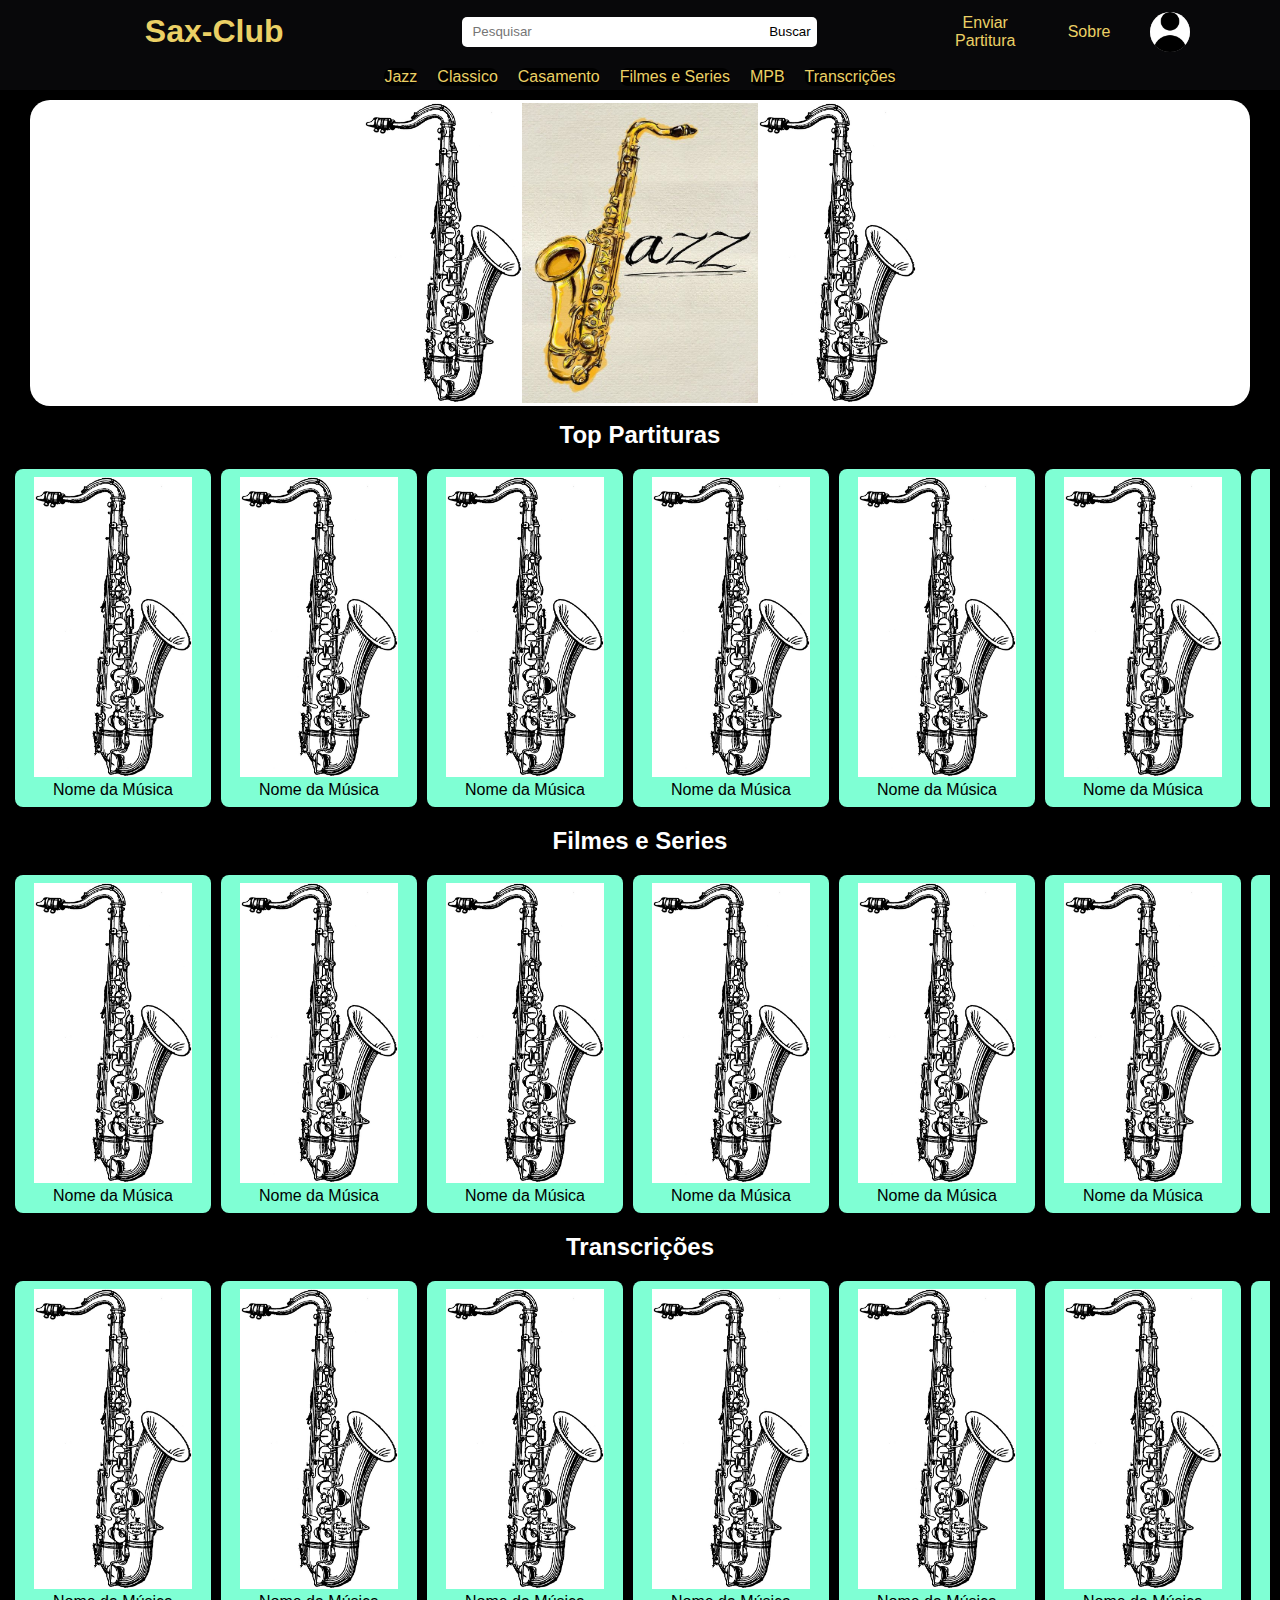
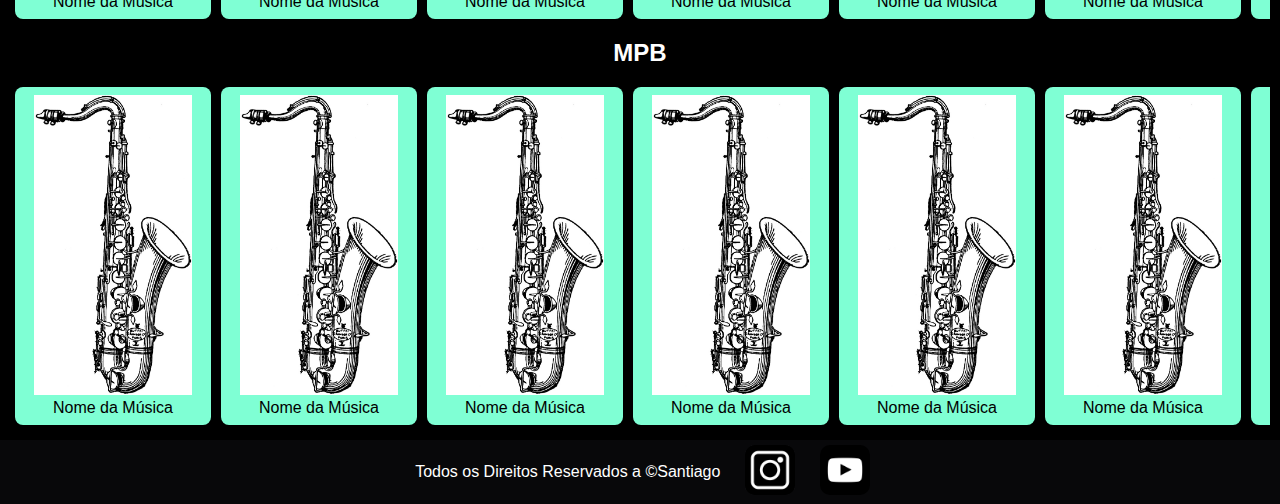
<file: index.html>
<!DOCTYPE html>
<html lang="pt-br">
<head>
    <meta charset="UTF-8">
    <meta name="viewport" content="width=device-width, initial-scale=1.0">
    <title>Sax-Club</title>
    <link rel="stylesheet" href="css/header.css">
    <link rel="stylesheet" href="css/color.css">
    <link rel="stylesheet" href="style.css">
</head>
<body>
    <header>
        <section class="cabecalho">

            <h1 class="some">Sax-Club</h1>

            <nav class="psq">
                <input type="search" placeholder="Pesquisar">
                <button>Buscar</button>
            </nav>

            <nav class="navegacao">
                <a class="some" href="#">Enviar <br> Partitura</a>
                <a class="some" href="#">Sobre</a>
                <button class="icon"><img src="imagens/perfil.jpg" alt="Perfil"></button>
            </nav>

        </section>
            <section class="menu">
            <a href="#">Jazz</a>
            <a href="#">Classico</a>
            <a class="some" href="#">Casamento</a>
            <a href="#">Filmes e Series</a>
            <a href="#">MPB</a>
            <a class="some" href="#">Transcrições</a>
        </section>

        <nav class="mobile">
            <button class="icon"><img src="imagens/icon-sheet.jpeg" alt="Partituras"></button>
            <button class="icon"><img src="imagens/artistas.jpg" alt="Artistas"></button>
            <button class="icon"><img src="imagens/perfil.jpg" alt="Perfil"></button>
        </nav>
    </header>

    <main>
       <div class="imagem-principal">
        <img class="saxmg" src="imagens/Saxophone.jpg"  alt="">
        <img src="imagens/Jazz-Sax.jpg" alt="">
        <img class="saxmg" src="imagens/Saxophone.jpg" alt="">
    </div>

    <h2>Top Partituras</h2>

    <section class="musicas">
        <a href="Pag/Part.html">
            <div class="cards">
                <img src="imagens/Saxophone.jpg" alt="Paritura">
                <p>Nome da Música</p>
            </div>
        </a>
        <a href="Pag/Part.html">
            <div class="cards">
                <img src="imagens/Saxophone.jpg" alt="Paritura">
                <p>Nome da Música</p>
            </div>
        </a>
        <a href="Pag/Part.html">
            <div class="cards">
                <img src="imagens/Saxophone.jpg" alt="Paritura">
                <p>Nome da Música</p>
            </div>
        </a>
        <a href="Pag/Part.html">
            <div class="cards">
                <img src="imagens/Saxophone.jpg" alt="Paritura">
                <p>Nome da Música</p>
            </div>
        </a>
        <a href="Pag/Part.html">
            <div class="cards">
                <img src="imagens/Saxophone.jpg" alt="Paritura">
                <p>Nome da Música</p>
            </div>
        </a>
        <a href="Pag/Part.html">
            <div class="cards">
                <img src="imagens/Saxophone.jpg" alt="Paritura">
                <p>Nome da Música</p>
            </div>
        </a>
        <a href="Pag/Part.html">
            <div class="cards">
                <img src="imagens/Saxophone.jpg" alt="Paritura">
                <p>Nome da Música</p>
            </div>
        </a>
        <a href="Pag/Part.html">
            <div class="cards">
                <img src="imagens/Saxophone.jpg" alt="Paritura">
                <p>Nome da Música</p>
            </div>
        </a>
        <a href="Pag/Part.html">
            <div class="cards">
                <img src="imagens/Saxophone.jpg" alt="Paritura">
                <p>Nome da Música</p>
            </div>
        </a>
        <a href="Pag/Part.html">
            <div class="cards">
                <img src="imagens/Saxophone.jpg" alt="Paritura">
                <p>Nome da Música</p>
            </div>
        </a>
    </section>

    <h2>Filmes e Series</h2>

    <section class="musicas">
        <a href="Pag/Part.html">
            <div class="cards">
                <img src="imagens/Saxophone.jpg" alt="Paritura">
                <p>Nome da Música</p>
            </div>
        </a>
        <a href="Pag/Part.html">
            <div class="cards">
                <img src="imagens/Saxophone.jpg" alt="Paritura">
                <p>Nome da Música</p>
            </div>
        </a>
        <a href="Pag/Part.html">
            <div class="cards">
                <img src="imagens/Saxophone.jpg" alt="Paritura">
                <p>Nome da Música</p>
            </div>
        </a>
        <a href="Pag/Part.html">
            <div class="cards">
                <img src="imagens/Saxophone.jpg" alt="Paritura">
                <p>Nome da Música</p>
            </div>
        </a>
        <a href="Pag/Part.html">
            <div class="cards">
                <img src="imagens/Saxophone.jpg" alt="Paritura">
                <p>Nome da Música</p>
            </div>
        </a>
        <a href="Pag/Part.html">
            <div class="cards">
                <img src="imagens/Saxophone.jpg" alt="Paritura">
                <p>Nome da Música</p>
            </div>
        </a>
        <a href="Pag/Part.html">
            <div class="cards">
                <img src="imagens/Saxophone.jpg" alt="Paritura">
                <p>Nome da Música</p>
            </div>
        </a>
        <a href="Pag/Part.html">
            <div class="cards">
                <img src="imagens/Saxophone.jpg" alt="Paritura">
                <p>Nome da Música</p>
            </div>
        </a>
        <a href="Pag/Part.html">
            <div class="cards">
                <img src="imagens/Saxophone.jpg" alt="Paritura">
                <p>Nome da Música</p>
            </div>
        </a>
        <a href="Pag/Part.html">
            <div class="cards">
                <img src="imagens/Saxophone.jpg" alt="Paritura">
                <p>Nome da Música</p>
            </div>
        </a>
    </section>

    <h2>Transcrições</h2>

    <section class="musicas">
        <a href="Pag/Part.html">
            <div class="cards">
                <img src="imagens/Saxophone.jpg" alt="Paritura">
                <p>Nome da Música</p>
            </div>
        </a>
        <a href="Pag/Part.html">
            <div class="cards">
                <img src="imagens/Saxophone.jpg" alt="Paritura">
                <p>Nome da Música</p>
            </div>
        </a>
        <a href="Pag/Part.html">
            <div class="cards">
                <img src="imagens/Saxophone.jpg" alt="Paritura">
                <p>Nome da Música</p>
            </div>
        </a>
        <a href="Pag/Part.html">
            <div class="cards">
                <img src="imagens/Saxophone.jpg" alt="Paritura">
                <p>Nome da Música</p>
            </div>
        </a>
        <a href="Pag/Part.html">
            <div class="cards">
                <img src="imagens/Saxophone.jpg" alt="Paritura">
                <p>Nome da Música</p>
            </div>
        </a>
        <a href="Pag/Part.html">
            <div class="cards">
                <img src="imagens/Saxophone.jpg" alt="Paritura">
                <p>Nome da Música</p>
            </div>
        </a>
        <a href="Pag/Part.html">
            <div class="cards">
                <img src="imagens/Saxophone.jpg" alt="Paritura">
                <p>Nome da Música</p>
            </div>
        </a>
        <a href="Pag/Part.html">
            <div class="cards">
                <img src="imagens/Saxophone.jpg" alt="Paritura">
                <p>Nome da Música</p>
            </div>
        </a>
        <a href="Pag/Part.html">
            <div class="cards">
                <img src="imagens/Saxophone.jpg" alt="Paritura">
                <p>Nome da Música</p>
            </div>
        </a>
        <a href="Pag/Part.html">
            <div class="cards">
                <img src="imagens/Saxophone.jpg" alt="Paritura">
                <p>Nome da Música</p>
            </div>
        </a>
    </section>

    <h2>MPB</h2>

    <section class="musicas">
        <a href="Pag/Part.html">
            <div class="cards">
                <img src="imagens/Saxophone.jpg" alt="Paritura">
                <p>Nome da Música</p>
            </div>
        </a>
        <a href="Pag/Part.html">
            <div class="cards">
                <img src="imagens/Saxophone.jpg" alt="Paritura">
                <p>Nome da Música</p>
            </div>
        </a>
        <a href="Pag/Part.html">
            <div class="cards">
                <img src="imagens/Saxophone.jpg" alt="Paritura">
                <p>Nome da Música</p>
            </div>
        </a>
        <a href="Pag/Part.html">
            <div class="cards">
                <img src="imagens/Saxophone.jpg" alt="Paritura">
                <p>Nome da Música</p>
            </div>
        </a>
        <a href="Pag/Part.html">
            <div class="cards">
                <img src="imagens/Saxophone.jpg" alt="Paritura">
                <p>Nome da Música</p>
            </div>
        </a>
        <a href="Pag/Part.html">
            <div class="cards">
                <img src="imagens/Saxophone.jpg" alt="Paritura">
                <p>Nome da Música</p>
            </div>
        </a>
        <a href="Pag/Part.html">
            <div class="cards">
                <img src="imagens/Saxophone.jpg" alt="Paritura">
                <p>Nome da Música</p>
            </div>
        </a>
        <a href="Pag/Part.html">
            <div class="cards">
                <img src="imagens/Saxophone.jpg" alt="Paritura">
                <p>Nome da Música</p>
            </div>
        </a>
        <a href="Pag/Part.html">
            <div class="cards">
                <img src="imagens/Saxophone.jpg" alt="Paritura">
                <p>Nome da Música</p>
            </div>
        </a>
        <a href="Pag/Part.html">
            <div class="cards">
                <img src="imagens/Saxophone.jpg" alt="Paritura">
                <p>Nome da Música</p>
            </div>
        </a>
    </section>

    </main>
    
    <footer>
            <p>Todos os Direitos Reservados a &copy;Santiago</p>
            <div class="some">
                <a target="_blank" href="https://www.instagram.com/otta.santiago/"><img src="imagens/instagram.jpg"></a>
                <a target="_blank" href="https://www.youtube.com/channel/UCiYe3Cgi87HiJQ_fqIb365g"><img src="imagens/Youtube.jpg"></a>
            </div>
    </footer>
</body>
</html>
</file>
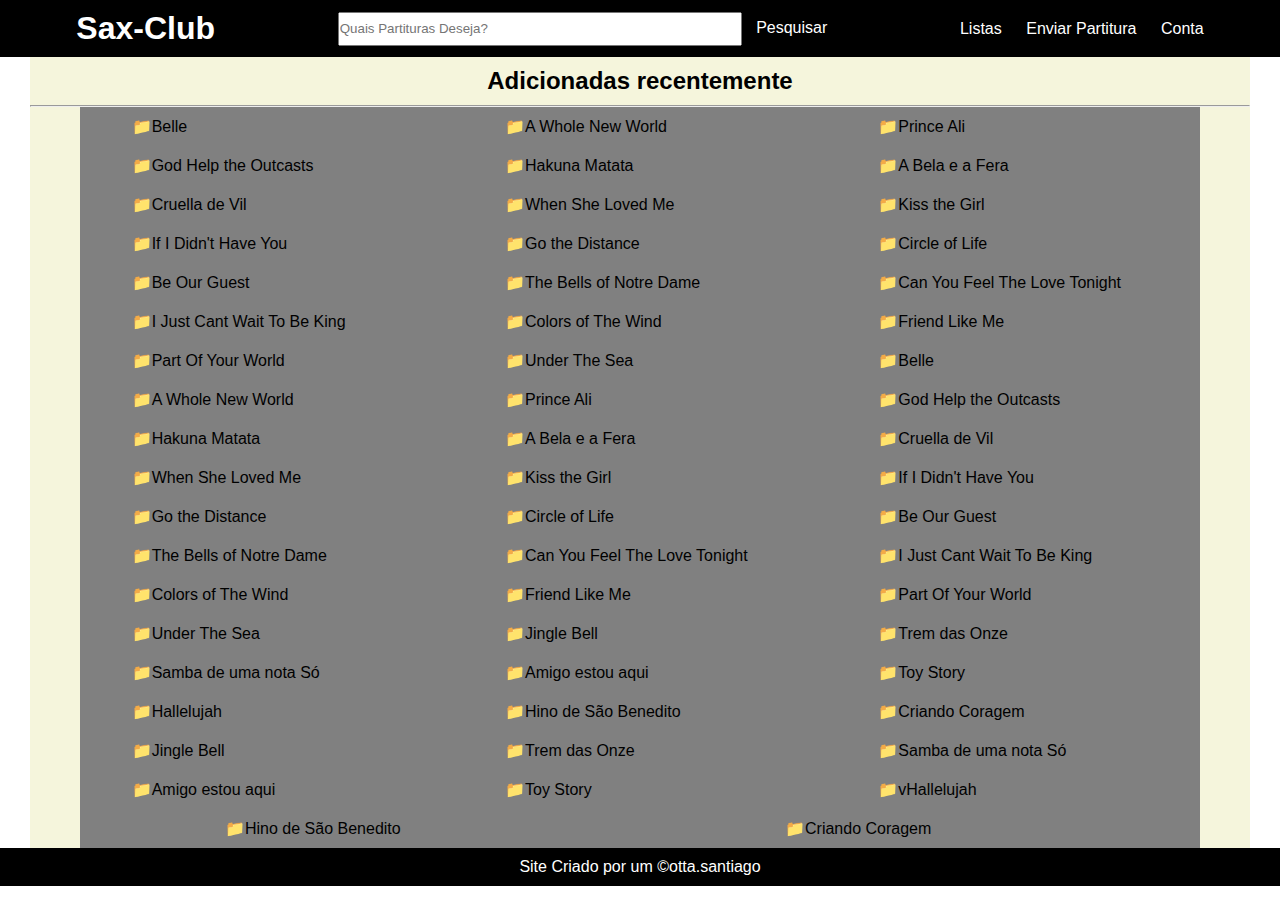
<file: Site/index.html>
<!DOCTYPE html>
<html lang="pt-br">
<head>
    <meta charset="UTF-8">
    <meta name="viewport" content="width=device-width, initial-scale=1.0">
    <title>Sax Club</title>
    <link rel="stylesheet" href="style.css">
</head>
<body>
    <header>
            <h1><a href="">Sax-Club</a></h1>
            <div>
                <input class="pesquisa" type="text" placeholder="Quais Partituras Deseja?">
                <a href="">Pesquisar</a>
            </div>
        <nav>
            <a href="">Listas</a>
            <a href="">Enviar Partitura</a>
            <a href="">Conta</a>
        </nav>
    </header>
    <main>
        <h2>Adicionadas recentemente</h2>
        <hr>
            <nav>
                    <a href="">📁Belle</a>                    
                    <a href="">📁A Whole New World</a>                    
                    <a href="">📁Prince Ali</a>                    
                    <a href="">📁God Help the Outcasts</a>                    
                    <a href="">📁Hakuna Matata</a>                    
                    <a href="">📁A Bela e a Fera</a>                    
                    <a href="">📁Cruella de Vil</a>                    
                    <a href="">📁When She Loved Me</a>                    
                    <a href="">📁Kiss the Girl</a>                    
                    <a href="">📁If I Didn't Have You</a>                    
                    <a href="">📁Go the Distance</a>                    
                    <a href="">📁Circle of Life</a>                    
                    <a href="">📁Be Our Guest</a>                    
                    <a href="">📁The Bells of Notre Dame</a>                    
                    <a href="">📁Can You Feel The Love Tonight</a>                    
                    <a href="">📁I Just Cant Wait To Be King</a>                    
                    <a href="">📁Colors of The Wind</a>                    
                    <a href="">📁Friend Like Me</a>                    
                    <a href="">📁Part Of Your World</a>                    
                    <a href="">📁Under The Sea</a>                                 
                    <a href="">📁Belle</a>                    
                    <a href="">📁A Whole New World</a>                    
                    <a href="">📁Prince Ali</a>                    
                    <a href="">📁God Help the Outcasts</a>                    
                    <a href="">📁Hakuna Matata</a>                    
                    <a href="">📁A Bela e a Fera</a>                    
                    <a href="">📁Cruella de Vil</a>                    
                    <a href="">📁When She Loved Me</a>                    
                    <a href="">📁Kiss the Girl</a>                    
                    <a href="">📁If I Didn't Have You</a>                    
                    <a href="">📁Go the Distance</a>                    
                    <a href="">📁Circle of Life</a>                    
                    <a href="">📁Be Our Guest</a>                    
                    <a href="">📁The Bells of Notre Dame</a>                    
                    <a href="">📁Can You Feel The Love Tonight</a>                    
                    <a href="">📁I Just Cant Wait To Be King</a>                    
                    <a href="">📁Colors of The Wind</a>                    
                    <a href="">📁Friend Like Me</a>                    
                    <a href="">📁Part Of Your World</a>                    
                    <a href="">📁Under The Sea</a>                
                    <a href="">📁Jingle Bell</a>
                    <a href="">📁Trem das Onze</a>
                    <a href="">📁Samba de uma nota Só</a>
                    <a href="">📁Amigo estou aqui</a>
                    <a href="">📁Toy Story</a>
                    <a href="">📁Hallelujah</a>
                    <a href="">📁Hino de São Benedito</a>
                    <a href="">📁Criando Coragem</a>           
                    <a href="">📁Jingle Bell</a>
                    <a href="">📁Trem das Onze</a>
                    <a href="">📁Samba de uma nota Só</a>
                    <a href="">📁Amigo estou aqui</a>
                    <a href="">📁Toy Story</a>
                    <a href="">📁vHallelujah</a>
                    <a href="">📁Hino de São Benedito</a>
                    <a href="">📁Criando Coragem</a>               
            </nav>
    </main>
    <footer><p>Site Criado por um &copy;otta.santiago</p></footer>
</body>
</html>
</file>
<file: css/header.css>
.cabecalho{
    display: flex;
    align-items: center;
    padding: 0px 15px;
    justify-content: space-around;
    height: 7vh;
}
.cabecalho h1, .navegacao{
    width: 300px;
    text-align: center;
}
.psq{
    display: flex;
    align-items: baseline;
}

.psq input{
    padding: 0px 10px;
    width: 300px;
    height: 30px;
    margin: 0px;
    border-radius: 5px 0px 0px 5px;
}

.psq button{
    height: 30px;
    margin: 0px;
    border-radius: 0px 5px 5px 0px;
    width: 55px;
}
.navegacao{
    display: flex;
    justify-content: space-evenly;
    align-items: center;
}
.navegacao a{
    text-decoration: none;
    margin: 0px 5px;
    padding: 8px;
    border-radius: 3px;
}

.icon{
    width: 40px;
    height: 40px;
    border-radius: 50%;
    background-color: gray;
}

.icon img{
    width: 100%;
    border-radius: 50%;
}

.menu{
    display: flex;
    align-items: center;
    height: 3vh;
    justify-content: center;
}

.menu a {
    margin: 0px 10px;
    border-radius: 8px;
    text-decoration: none;
}
.mobile{
    display: none;
}

/*Media Query*/

@media screen and (max-width:800px) {
    .some, .navegacao{
        display: none;
    }
    footer{
        height: 50px;
    }
    .cabecalho{
        justify-content: center;
    }
    .psq input{
        max-width: 250px;
    }
    .mobile{
        position: fixed;
        display: flex;
        width: 100vw;
        bottom: 0;
        padding: 10px;
        background-color: #08080A;
        justify-content: space-evenly;
        align-items: center;
    }
    .mobile a img{
        color: white;

    }
}
</file>
<file: css/color.css>
* {
    border: 0px;
    margin: 0px;
    padding: 0px;
    font-family: Arial, Helvetica, sans-serif;
    font: arial;
    text-decoration: none;
}

/*Cor das Letras*/

.cabecalho h1, .navegacao a, .menu a{
    color: #EBD065;
}

.navegacao a:hover{
    background-color: #1F1700;;
}

.psq button:hover {
    background-color: #EBD065;
}

h2, main, main p, footer p, .controles button{
    color: white;
}
.cards p{
    color: black;
}

/*Backgrounds*/
.menu, .cabecalho, footer{
    background-color: #08080A;
}

.psq input, .psq button{
    background-color: white;
}
.controles{
    background-color: grey;
}
main, .menu a, .controles button{
    background-color: black;
}
.cards{
    background-color: aquamarine;
}

/*Barra de Rolagem*/
::-webkit-scrollbar{
    background-color: rgb(0, 0, 0);
}

/*Media Query*/
</file>
<file: style.css>
/*PRINCIPAL*/

.imagem-principal{
    display: flex;
    height: 300px;
    padding: 3px;
    margin: 0px 20px;
    border-radius: 20px;
    background-color: white;
    align-items: center;
    justify-content: center;
    
}
main{
    padding: 10px;
}
main div img{
    height: 300px;
}
h2{
    text-align: center;
    padding: 15px;
}
/*Musicas*/
.musicas{
    display: flex;
    overflow: auto;
    scroll-snap-type: y mandatory;
}
::-webkit-scrollbar{
    width: 5px;
    text-decoration: dotted;
}
.cards{
    text-align: center;
    width: 180px;
    padding: 8px;
    border-radius: 8px;
    margin: 5px;
    flex-shrink: 0;
    object-fit: cover;
    scroll-behavior: smooth;
}

/*Footer*/
footer {
    display: flex;
    align-items: center;
    padding: 5px;
    justify-content: center;
}
footer p{
    padding: 0px 15px;
}
footer img {
    width: 50px;
    margin: 0px 10px;
    height: 50px;
    border-radius: 10px;
}

/*Media Query*/

@media screen and (max-width: 800px) {

    footer{
        flex-direction: column-reverse;
    }

    .saxmg{
        display: none;
    }
}
</file>
<file: Site/style.css>
*{
    margin: 0px;
    padding: 0px;
    font-family: Arial, Helvetica, sans-serif;
}
header{
    display: flex;
    color: white;
    justify-content: space-around;
    align-items: center;
    padding: 10px;
    background-color: black;
}.pesquisa{
    width: 400px;
    height: 30px;
    color: rgb(233, 233, 116);
}
a{
    color: white;
    text-decoration: none;
    padding: 5px;
    margin: 0px 5px 0px 5px;
    border-radius: 3px;
}
header>nav>a:hover{
    background-color: gray;
}
header>div>a:hover{
    background-color: gray;
}
main{
    background-color: beige;
    color: black;
    text-align: center;
    margin: 0px 30px;
}
main>h2{
    padding: 10px;
}

main>nav>a{
    display: flex;
    width: 270px;
    flex-direction: column;
    color: black;
    padding: 10px;
    
}
main>nav{
    width: auto;
    margin: 0px 50px;
    background-color: gray;
    justify-content: space-around;
    display: flex;
    flex-wrap: wrap;
    text-align: start;
    
}
footer{
    padding: 10px;
    background-color: black;
    color: white;
    text-align: center;
}
</file>
